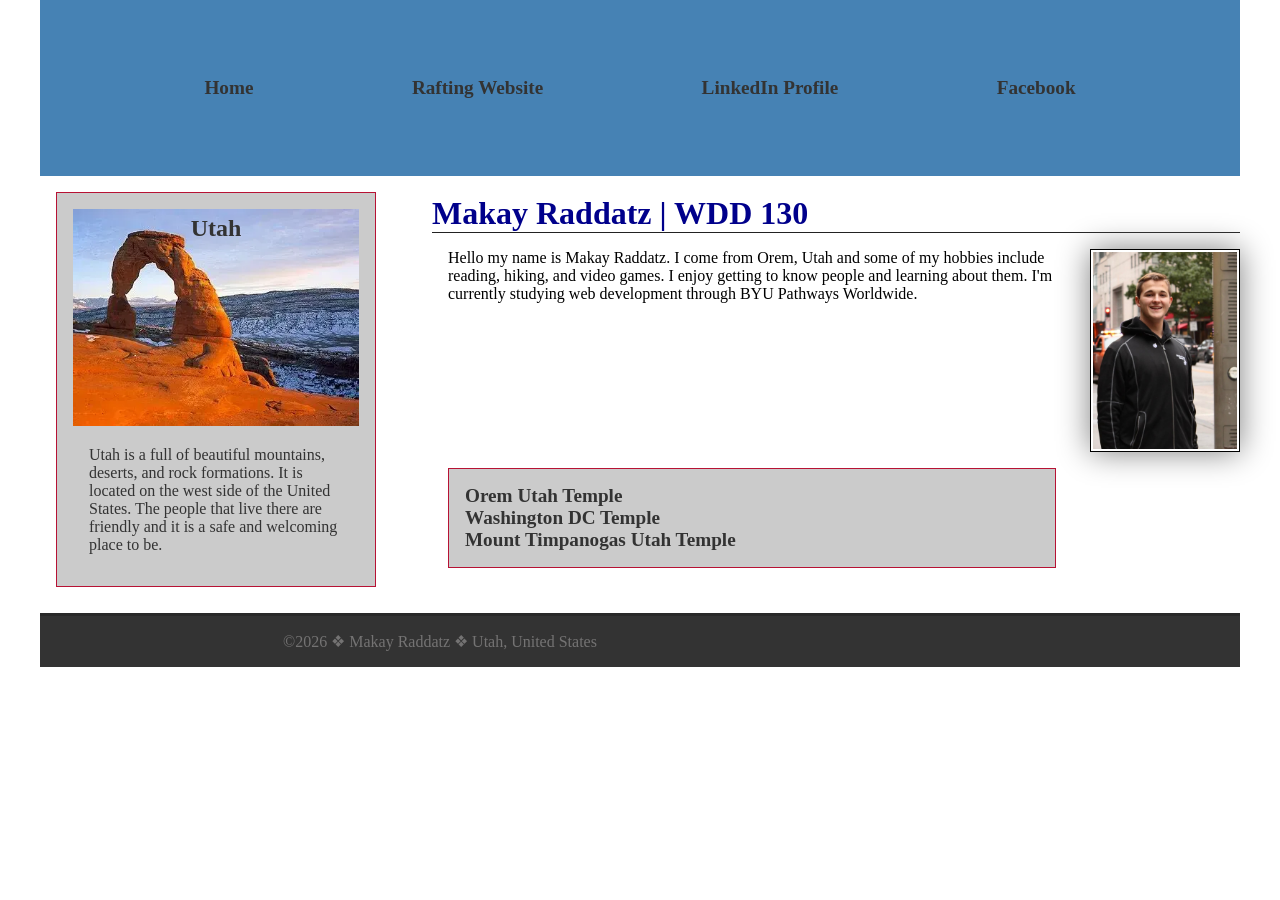
<file: index.html>
<!DOCTYPE html>
<html lang="en">

<head>
    <meta charset="UTF-8">
    <meta name="viewport" content="width=device-width, initial-scale=1.0">
    <title>Makay Raddatz WDD 130 | Personal Homepage</title>
    <meta name="description"
      content="This is Makay Raddatz's home page for the WDD 130 course. It's helping me to learn how to design web pages and further develop my programming skills.">
    <meta name="author" content="Makay Raddatz">
    <link rel="stylesheet" href="styles/styles.css">
</head>

<body>
    <header>
        <nav>
            <a href="#">Home</a>
            <a href="wwr/">Rafting Website</a>
            <a href="https://www.linkedin.com/in/john-raddatz/" target="_blank"> LinkedIn
                Profile</a>
            <a href="https://www.facebook.com/makay.raddatz.3/" target="_blank"> Facebook</a>
        </nav>
    </header>

    <div class="grid">
        <main>
            <h1>Makay Raddatz | WDD 130</h1>
            <img src="images/profile.jpg" alt="Makay Raddatz" width="200">
            <p>Hello my name is Makay Raddatz. I come from Orem, Utah and some of my hobbies include
                reading,
                hiking, and video games. I enjoy getting to know people and learning about them. I'm
                currently
                studying web development through BYU Pathways Worldwide. </p>
            <ul class="box">
                <li><a
                      href="https://www.churchofjesuschrist.org/temples/details/orem-utah-temple?lang=eng">Orem
                        Utah Temple</a>
                </li>
                <li><a
                      href="https://www.churchofjesuschrist.org/temples/details/washington-d.c.-temple?lang=eng">Washington
                        DC Temple</a>
                </li>
                <li>
                    <a
                      href="https://www.churchofjesuschrist.org/temples/details/mount-timpanogos-utah-temple?lang=eng">Mount
                        Timpanogas Utah Temple</a>
                </li>
            </ul>
        </main>
        <aside class="box">
            <h2>Utah</h2>
            <img src=" week02/images/delicate-arch.webp" alt="Delicate Arch">
            <p>Utah is a full of beautiful mountains, deserts, and rock formations. It is
                located on
                the west side of the United States. The people that live there are friendly
                and it is a
                safe and welcoming place to be.</p>
        </aside>
    </div>

    <footer>
        <p>©2026 &#10070; Makay Raddatz &#10070; Utah, United States</p>
    </footer>
</body>

</html>

<!--  after week02 project is graded
 -->
</file>
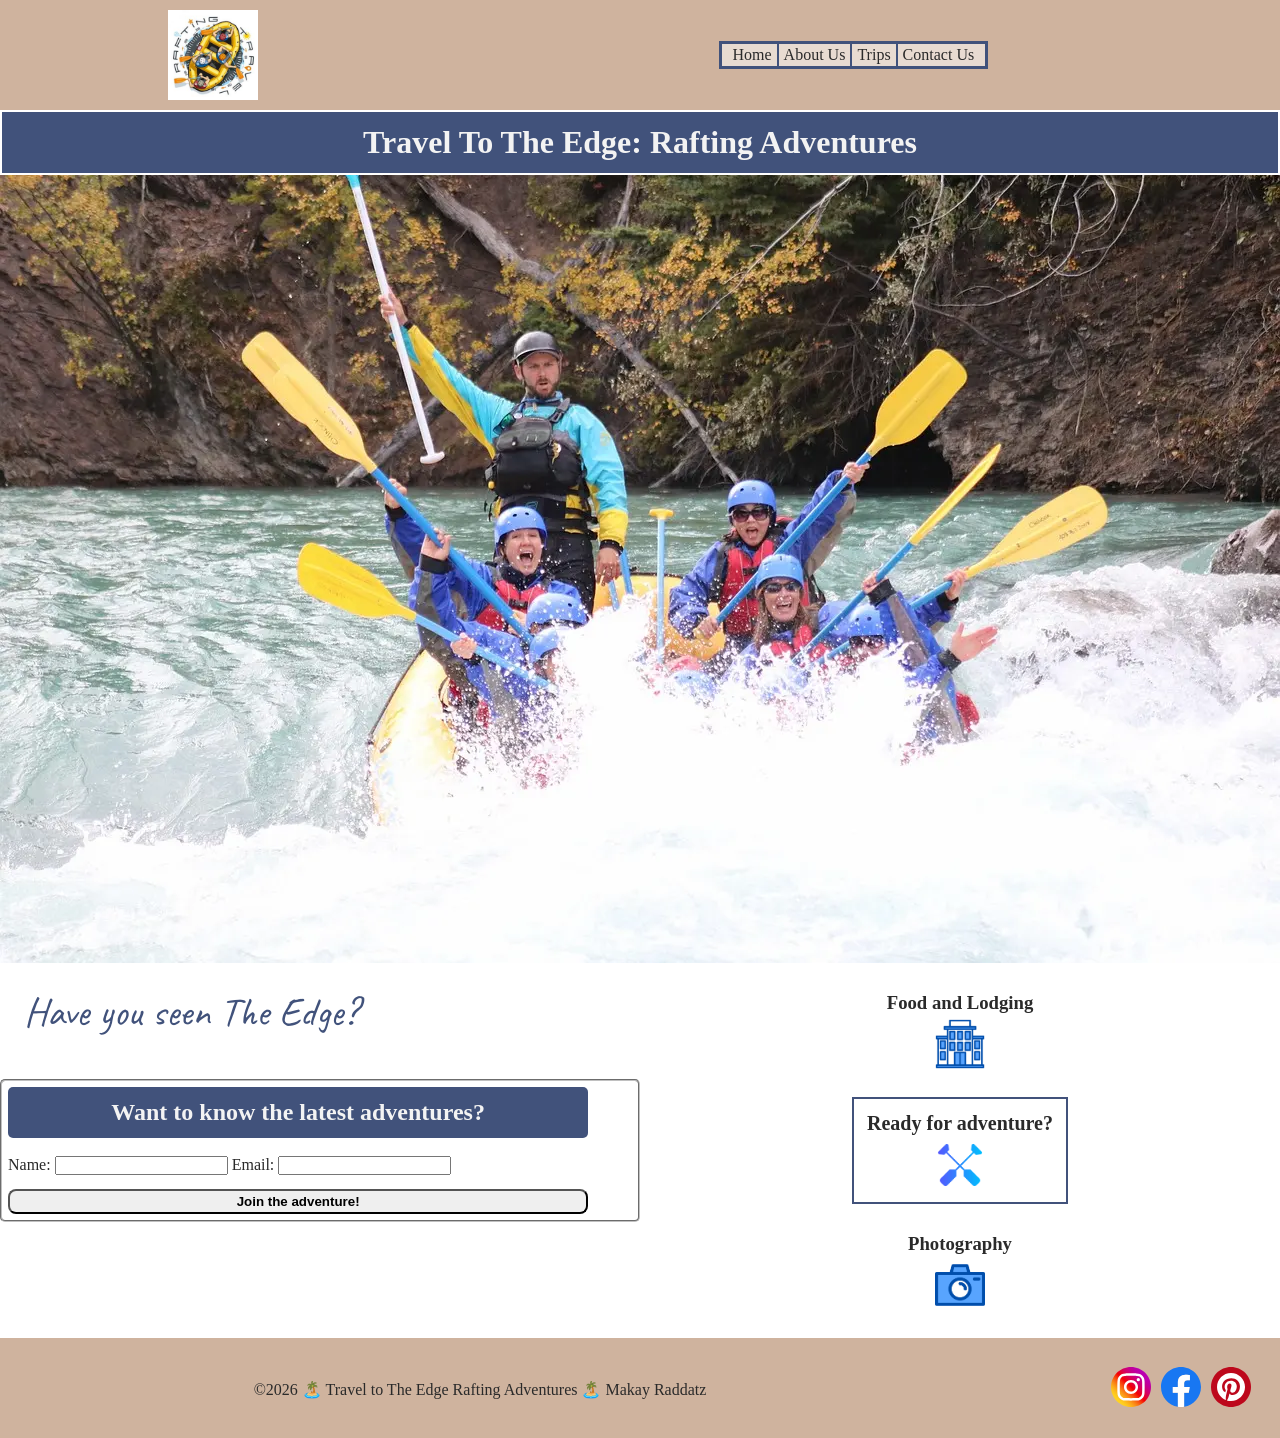
<file: wwr/index.html>
<!DOCTYPE html>
<html lang="en">

<head>
    <meta charset="UTF-8">
    <meta name="viewport" content="width=device-width, initial-scale=1.0">
    <meta name="description"
      content="This page acts as the landing point for users and is the first thing they will see.">
    <meta name="author" content="Makay Raddatz">
    <title>Home | Whitewater Rafting</title>
    <link rel="stylesheet" href="styles/rafting.css">
    <link rel="preconnect" href="https://fonts.googleapis.com">
    <link rel="preconnect" href="https://fonts.gstatic.com" crossorigin>
    <link href="https://fonts.googleapis.com/css2?family=Caveat:wght@400..700&display=swap"
      rel="stylesheet">
</head>

<body>
    <header>
        <img src="images/rafting-logo.jpg" alt="Rafting Logo">
        <nav class="button_bar">
            <ul>
                <li><a href="index.html">Home</a></li>
                <li><a href="about.html">About Us</a></li>
                <li><a href="trips.html">Trips</a></li>
                <li><a href="contact.html">Contact Us</a></li>
            </ul>
        </nav>
    </header>

    <main>
        <div class="hero">
            <h1>Travel To The Edge: Rafting Adventures</h1>
            <img src="images/epic-rafting.webp" alt="Epic Rapid">
        </div>
        <div class="home_message">
            <p>Have you seen The Edge?</p>
        </div>
        <div class="center">
            <fieldset class="newsletter">
                <form>
                    <h2>Want to know the latest adventures?</h2>
                    <label for="username">Name:</label>
                    <input type="text" id="username" name="username">
                    <label for="useremail">Email:</label>
                    <input type="text" id="useremail" name="useremail">
                    <button type="submit">Join the adventure!</button>
                </form>
            </fieldset>
            <div class="midbar">
                <section class="services food">
                    <h3>Food and Lodging</h3>
                    <figure>
                        <img src="images/hotel.webp" alt="Hotel Icon" width="50">
                    </figure>
                </section>
                <a href="trips.html">
                    <section class="alt_trips">
                        <h3>Ready for adventure?</h3>
                        <img src="images/paddle-icon.webp" alt="Paddle Icon" width="50">
                    </section>
                </a>
                <section class="services">
                    <h3>Photography</h3>
                    <figure>
                        <img src="images/camera.webp" alt="Camera Icon" width="50">
                    </figure>
                </section>
            </div>
        </div>

    </main>

    <footer>
        <p> ©2026 🏝️ Travel to The Edge Rafting Adventures 🏝️ Makay Raddatz</p>
        <nav class="socialmedia">
            <a href="https://www.instagram.com/">
                <img src="images/rafting-insta.svg" alt="Instagram Logo" width=40>
            </a>
            <a href="https://www.facebook.com/">
                <img src="images/rafting-fb.svg" alt="Facebook Logo" width=40>
            </a>
            <a href="https://www.pinterest.com/">
                <img src="images/rafting-pintrest.svg" alt="Pinterest Logo" width=40>
            </a>
        </nav>
    </footer>
</body>

</html>
</file>
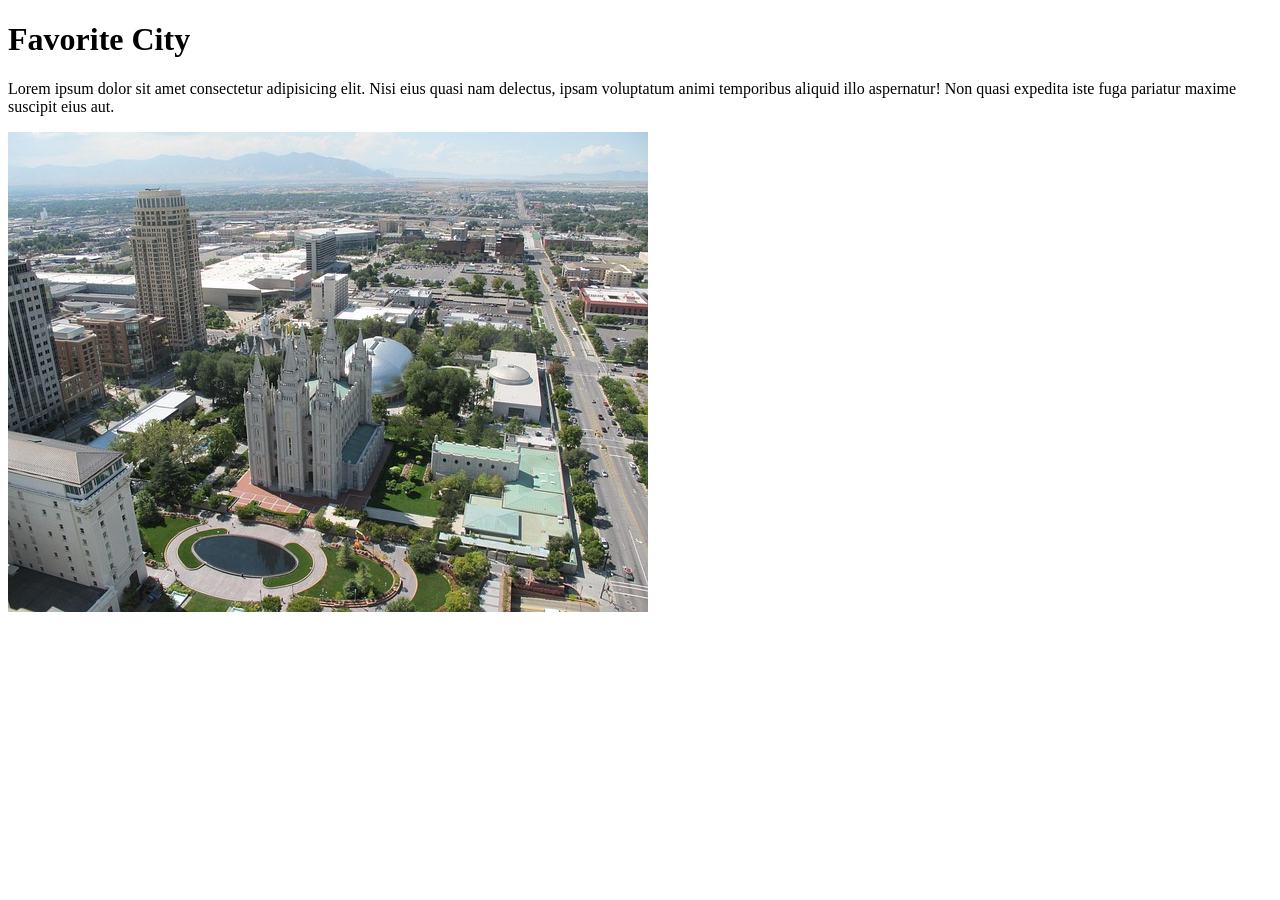
<file: week01/favorite-city.html>
<!DOCTYPE html>
<html lang="en">

<head>
    <meta charset="UTF-8">
    <meta name="viewport" content="width=device-width, initial-scale=1.0">
    <title>Document</title>
</head>

<body>
    <h1>Favorite City</h1>
    <p>Lorem ipsum dolor sit amet consectetur adipisicing elit. Nisi eius quasi nam delectus, ipsam
        voluptatum animi temporibus aliquid illo aspernatur! Non quasi expedita iste fuga pariatur
        maxime suscipit eius aut.</p>
    <img src="images/lassensurf-salt-lake-city-485937_640.jpg" alt="Salt Lake City">

</body>

</html>
</file>
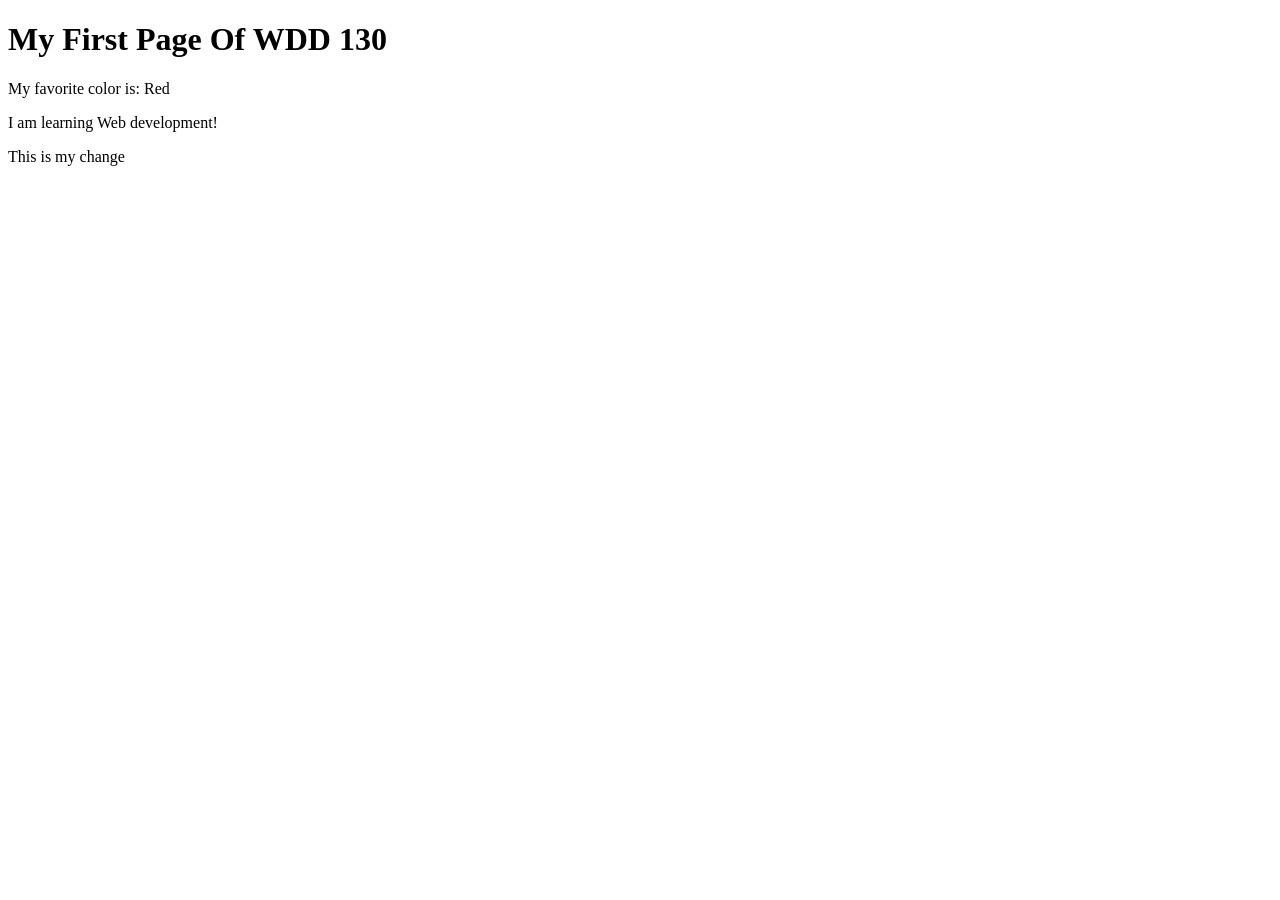
<file: week01/first-page.html>
<!DOCTYPE html>
<html lang="en">

<head>


    <meta charset="UTF-8">
    <meta name="viewport" content="width=device-width, initial-scale=1.0">
    <title>Makay's First Page</title>
</head>


<body>
    <h1>My First Page Of WDD 130</h1>
    <p>My favorite color is: Red </p>
    <p>I am learning Web development!</p>
    <p>This is my change</p>


</body>


</html>
</file>
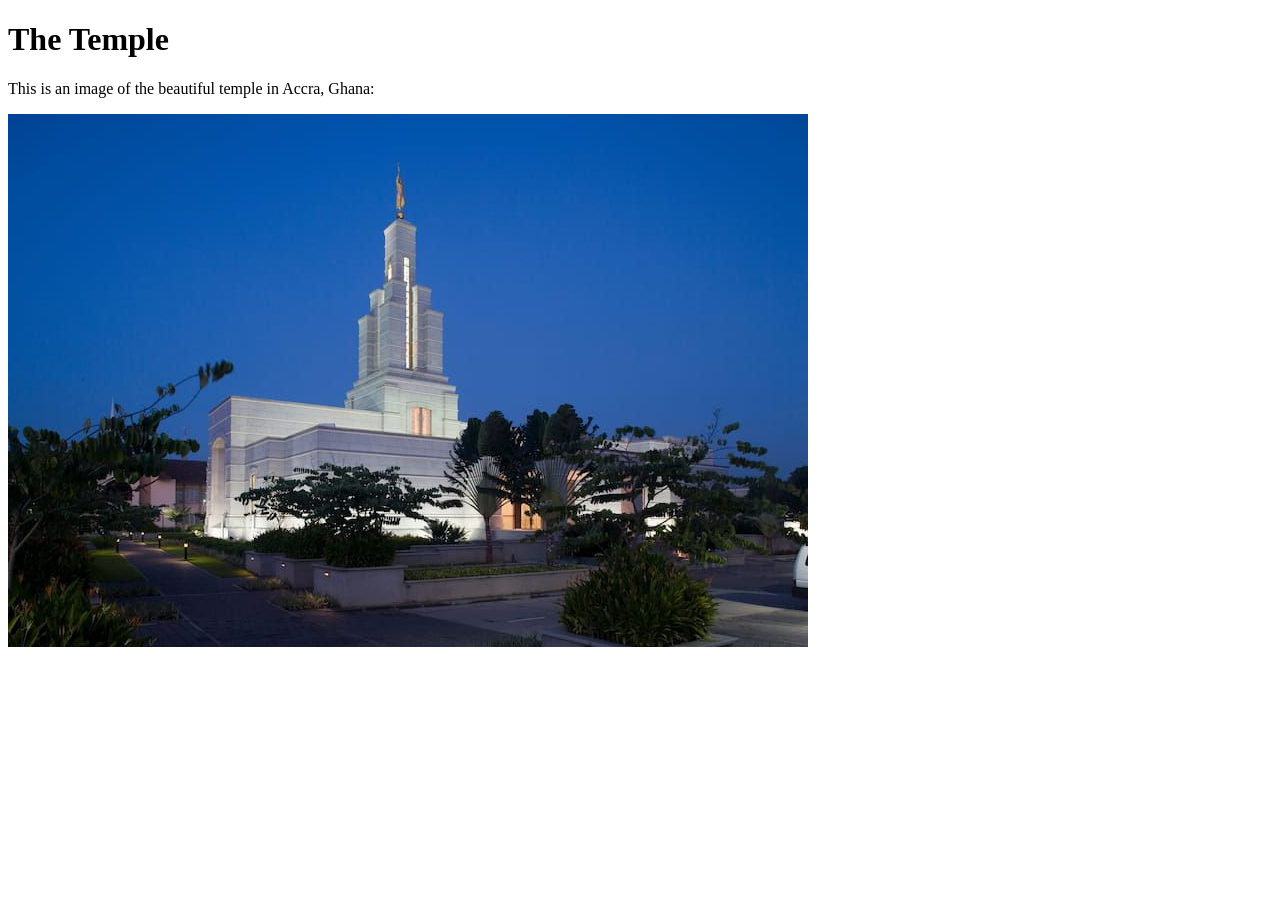
<file: week01/images-solution.html>
<!DOCTYPE html>
<html lang="en">
<head>
    <meta charset="UTF-8">
    <meta name="viewport" content="width=device-width, initial-scale=1.0">
    <title>Temple Image</title>
</head>
<body>
    <h1>The Temple</h1>
    <p>This is an image of the beautiful temple in Accra, Ghana:</p>
    <img src="images/temple-small.jpg" alt="The Accra Ghana Temple">
    
</body>
</html>
</file>
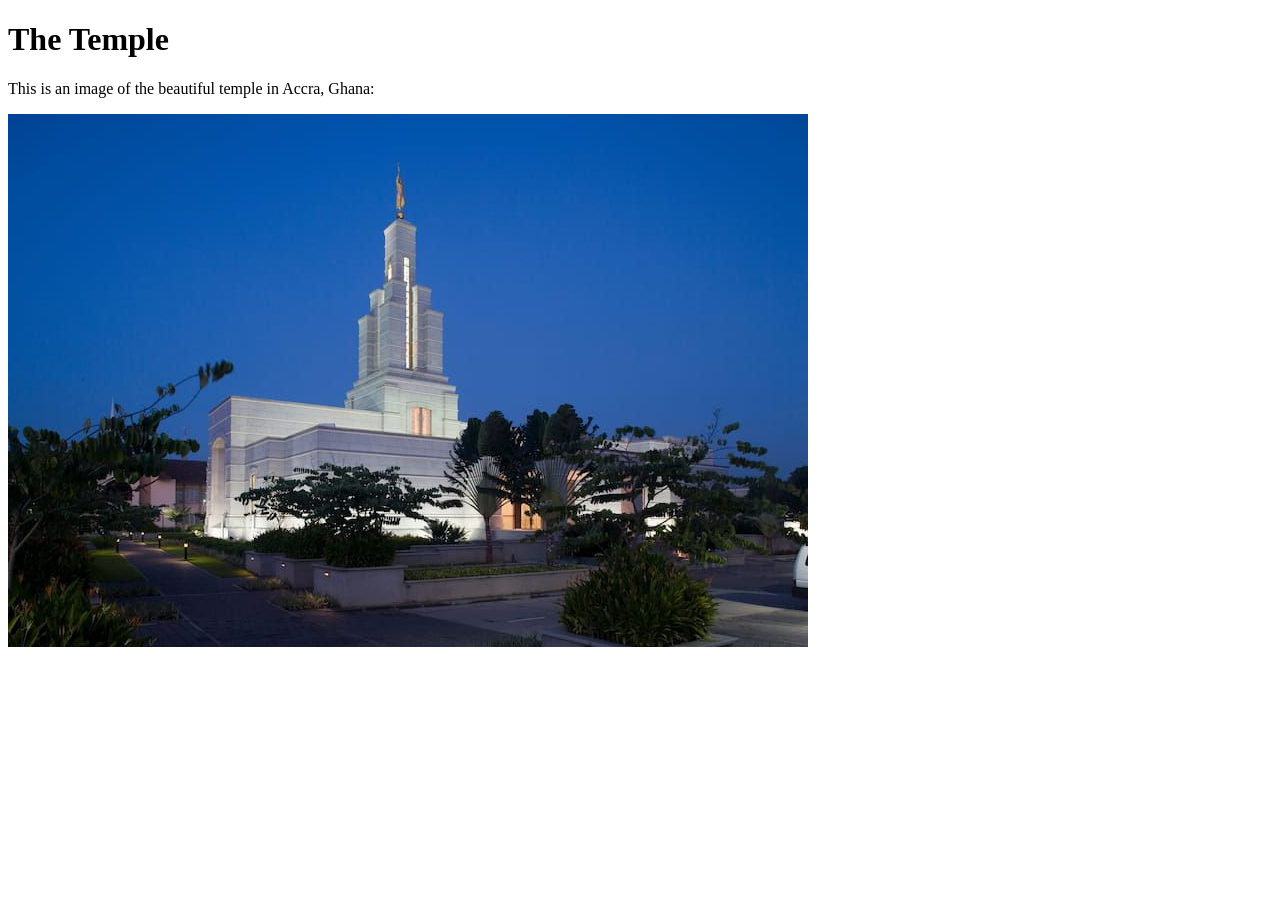
<file: week01/images.html>
<!DOCTYPE html>
<html lang="en">

<head>
    <meta charset="UTF-8">
    <meta name="viewport" content="width=device-width, initial-scale=1.0">
    <title>Temple Image</title>
</head>

<body>
    <h1>The Temple</h1>
    <p>This is an image of the beautiful temple in Accra, Ghana:</p>
    <img src="images/temple-small.jpg" alt="The Accra Ghana Temple">

</body>

</html>
</file>
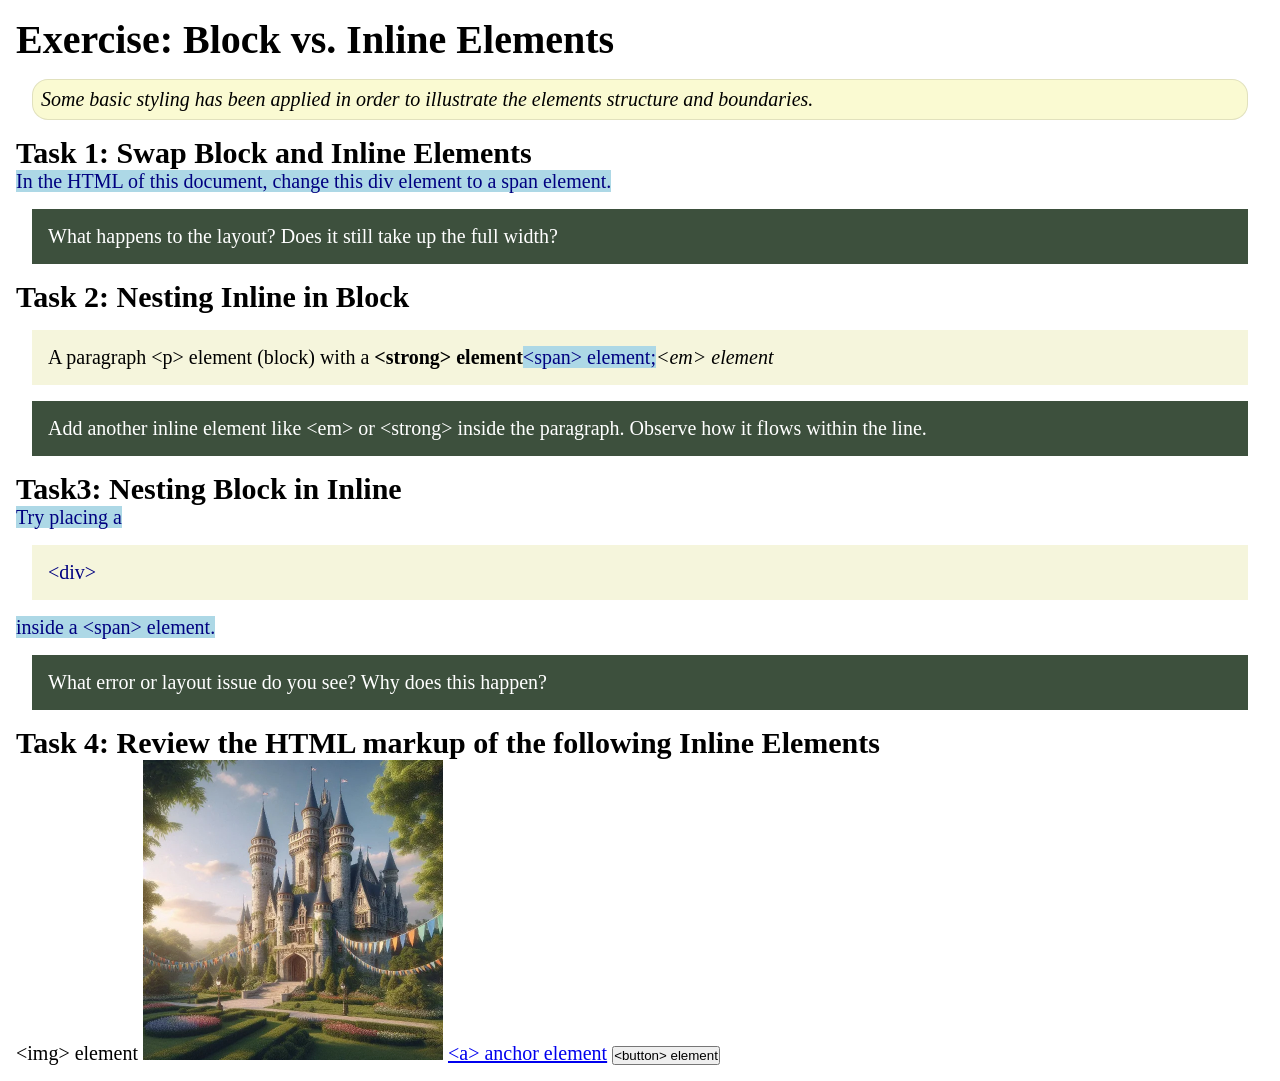
<file: week02/block-vs-inline.html>
<!DOCTYPE html>
<html lang="en">

<head>
    <meta charset="UTF-8">
    <meta name="viewport" content="width=device-width, initial-scale=1.0">
    <title>Exercise: Block vs. Inline Elements</title>
    <link rel="stylesheet" href="styles/block-vs-inline.css">
</head>

<body>
    <main>
        <h1>Exercise: Block vs. Inline Elements</h1>
        <p class="note">Some basic styling has been applied in order to illustrate the elements
            structure and
            boundaries.</p>

        <h2>Task 1: Swap Block and Inline Elements</h2>
        <span>In the HTML of this document, change this div element to a span element.</span>

        <p class="question">What happens to the layout? Does it still take up the full width?</p>

        <h2>Task 2: Nesting Inline in Block</h2>
        <p>A paragraph &lt;p&gt; element (block) with a <strong>&lt;strong&gt;
                element</strong><span>&lt;span&gt;
                element;</span><em>&lt;em&gt; element</em></p>
        <p class="question">Add another inline element like &lt;em&gt; or &lt;strong&gt; inside the
            paragraph. Observe
            how it flows within the line.</p>

        <h2>Task3: Nesting Block in Inline</h2>
        <span>Try placing a <div>&lt;div&gt;</div> inside a &lt;span&gt; element.</span>
        <p class="question">What error or layout issue do you see? Why does this happen?</p>


        <h2>Task 4: Review the HTML markup of the following Inline Elements</h2>
        &lt;img&gt; element
        <img src="images/castle.webp" alt="placeholder image (images are inline)" width="300"
          height="300">
        <a href="https://churchofjesuschrist.org">&lt;a&gt; anchor element</a>
        <button type="button">&lt;button&gt; element</button>
    </main>
</body>

</html>
</file>
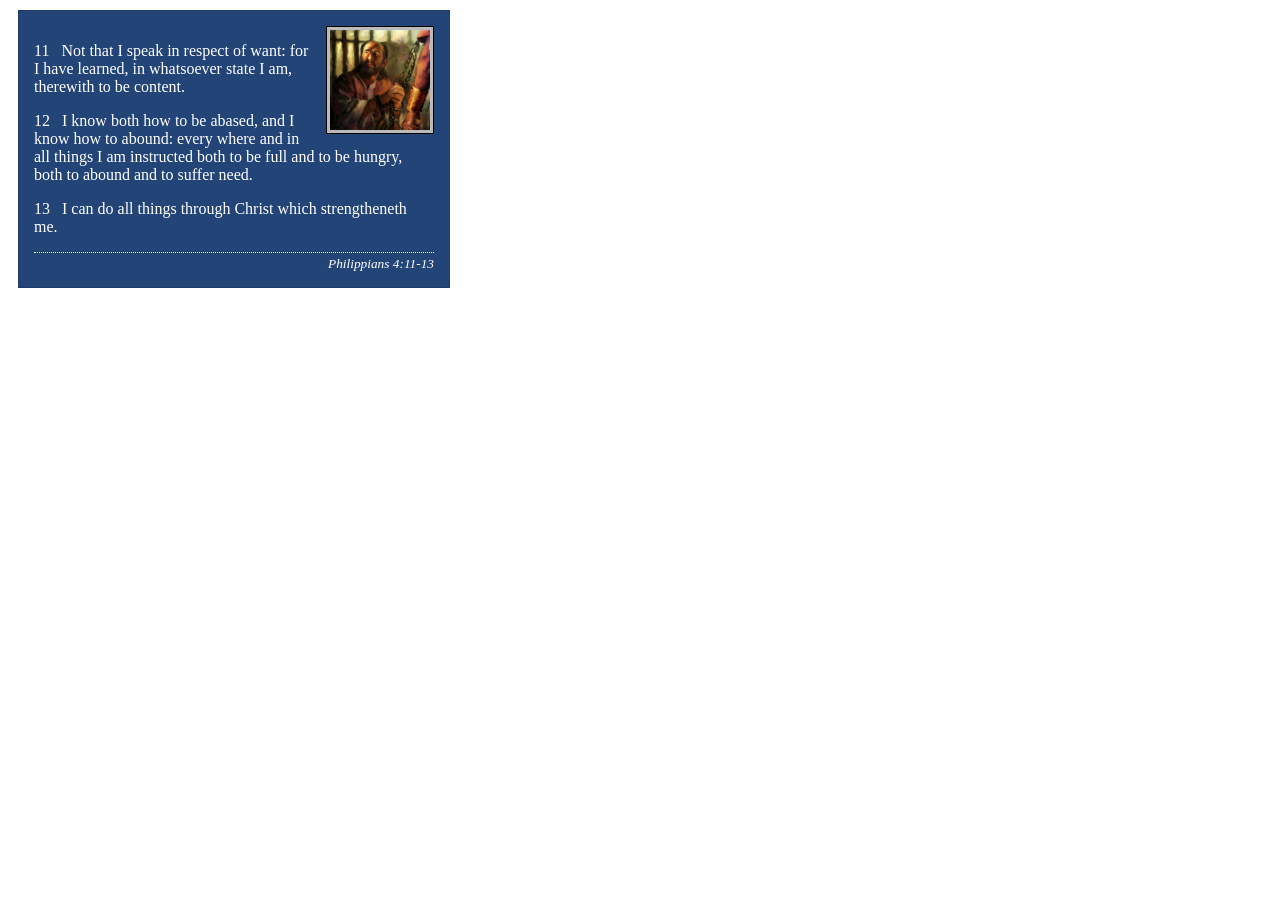
<file: week02/box-model-solution.html>
<!DOCTYPE html>
<html lang="en">
<head>
    <meta charset="UTF-8">
    <meta name="viewport" content="width=device-width, initial-scale=1.0">
    <title>Box Model Activity</title>
    <link rel="stylesheet" href="styles/box-model-solution.css">
</head>
<body>
    <main>
        <div class="callout">
            <img src="images/apostle-paul-imprisoned.webp" alt="Paul the Apostle - Imprisoned in Rome" width="200" height="200">
            <blockquote>
                <p>11 &nbsp; Not that I speak in respect of want: for I have learned, in whatsoever state I am, therewith to be content.</p>
                <p>12 &nbsp; I know both how to be abased, and I know how to abound: every where and in all things I am instructed both to be full and to be hungry, both to abound and to suffer need.</p>
                <p>13 &nbsp; I can do all things through Christ which strengtheneth me.</p>
            </blockquote>
            <cite>Philippians 4:11-13</cite>
        </div>
    </main>
</body>
</html>
</file>
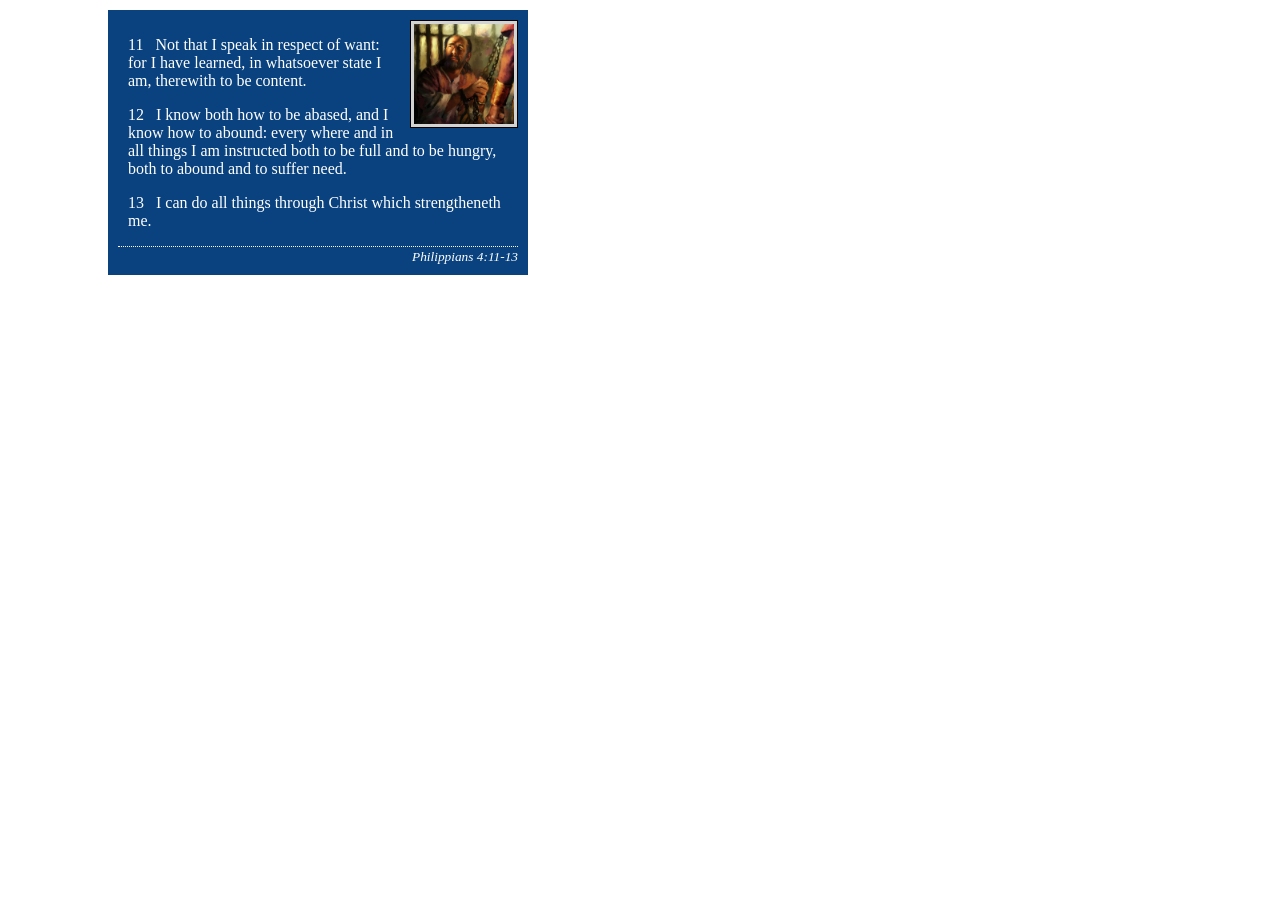
<file: week02/box-model.html>
<!DOCTYPE html>
<html lang="en">

<head>
    <meta charset="UTF-8">
    <meta name="viewport" content="width=device-width, initial-scale=1.0">
    <title>Box Model Activity</title>
    <link rel="stylesheet" href="styles/box-model.css">
</head>

<body>
    <main>
        <div class="callout">
            <img src="images/apostle-paul-imprisoned.webp"
              alt="Paul the Apostle - Imprisoned in Rome" width="200" height="200">
            <blockquote>
                <p>11 &nbsp; Not that I speak in respect of want: for I have learned, in whatsoever
                    state I am, therewith to be content.</p>
                <p>12 &nbsp; I know both how to be abased, and I know how to abound: every where and
                    in all things I am instructed both to be full and to be hungry, both to abound
                    and to suffer need.</p>
                <p>13 &nbsp; I can do all things through Christ which strengtheneth me.</p>
            </blockquote>
            <cite>Philippians 4:11-13</cite>
        </div>
    </main>
</body>

</html>
</file>
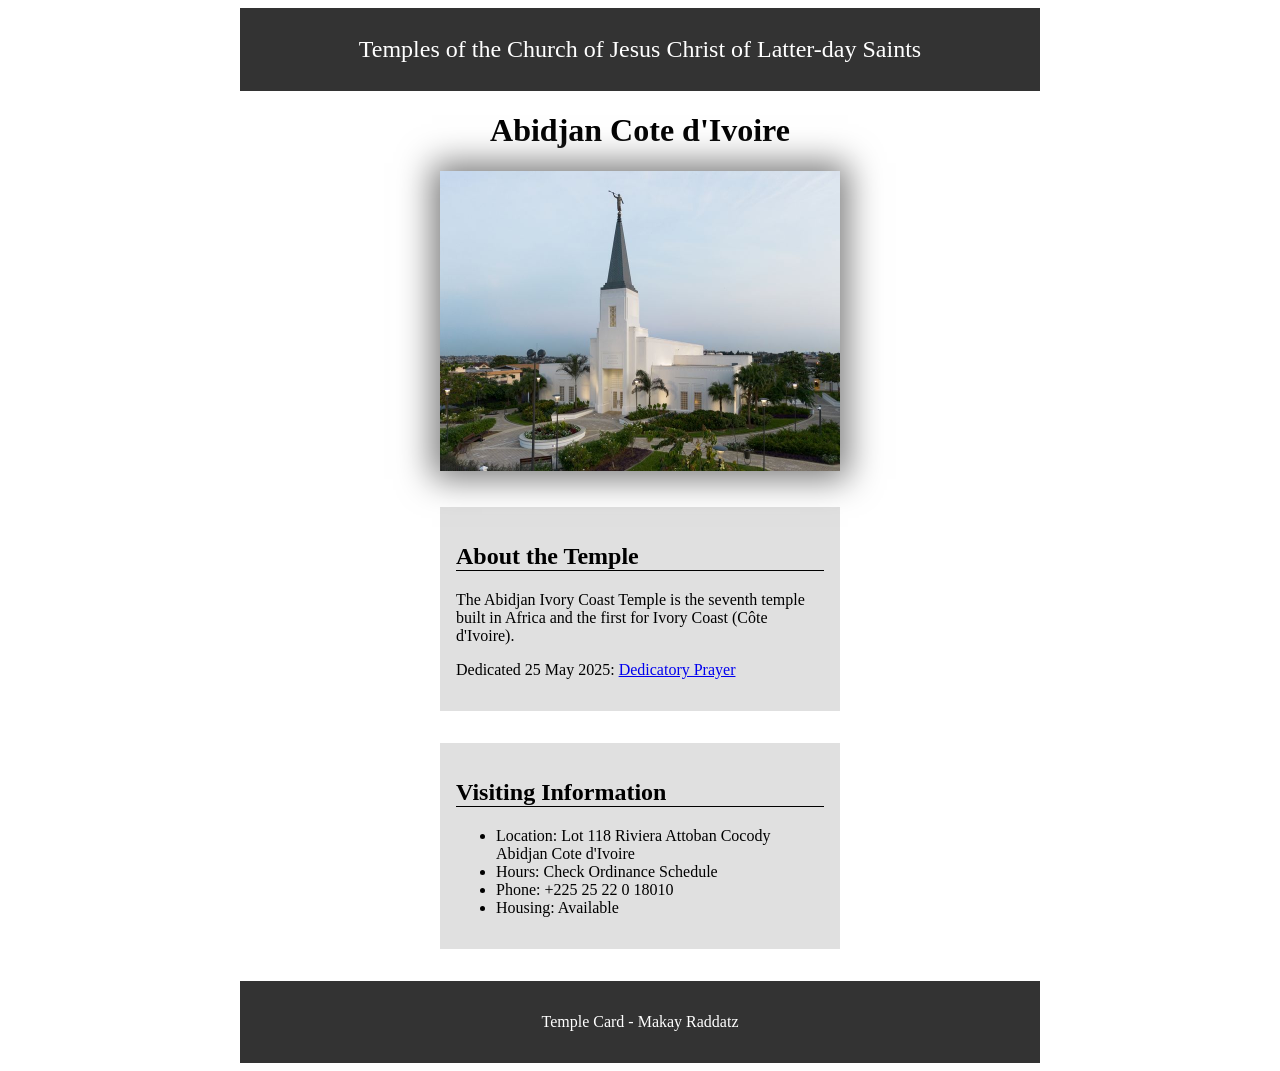
<file: week02/temple.html>
<!DOCTYPE html>
<html lang="en">

<head>
    <meta charset="UTF-8">
    <meta name="viewport" content="width=device-width, initial-scale=1.0">
    <title>Temple Card - Abidjan Cote d'Ivoire</title>
    <link rel="stylesheet" href="styles/temple.css">
</head>

<body>
    <header>
        <p>Temples of the Church of Jesus Christ of Latter-day Saints</p>
    </header>
    <main>
        <h1>Abidjan Cote d'Ivoire</h1>
        <picture>
            <img src="images/abidjan-ivory-coast.jpeg" alt="Abidjan Cote d'Ivoire Temple">
        </picture>
        <section>
            <h2>About the Temple</h2>
            <p>The Abidjan Ivory Coast Temple is the seventh temple built in Africa and the first
                for Ivory Coast (Côte
                d'Ivoire).</p>
            <p>Dedicated 25 May 2025: <a
                  href="https://www.churchofjesuschrist.org/temples/dedicatory-prayer/abidjan-ivory-coast-temple/2025-05-25?lang=eng"
                  target="_blank" rel="noopener noreferrer">Dedicatory Prayer</a></p>
        </section>
        <section>
            <h2>Visiting Information</h2>
            <ul>
                <li>Location: Lot 118 Riviera Attoban Cocody Abidjan Cote d'Ivoire</li>
                <li>Hours: Check Ordinance Schedule</li>
                <li>Phone: +225 25 22 0 18010</li>
                <li>Housing: Available</li>
            </ul>
        </section>
    </main>
    <footer>
        <p>Temple Card - Makay Raddatz</p>
    </footer>
</body>

</html>
</file>
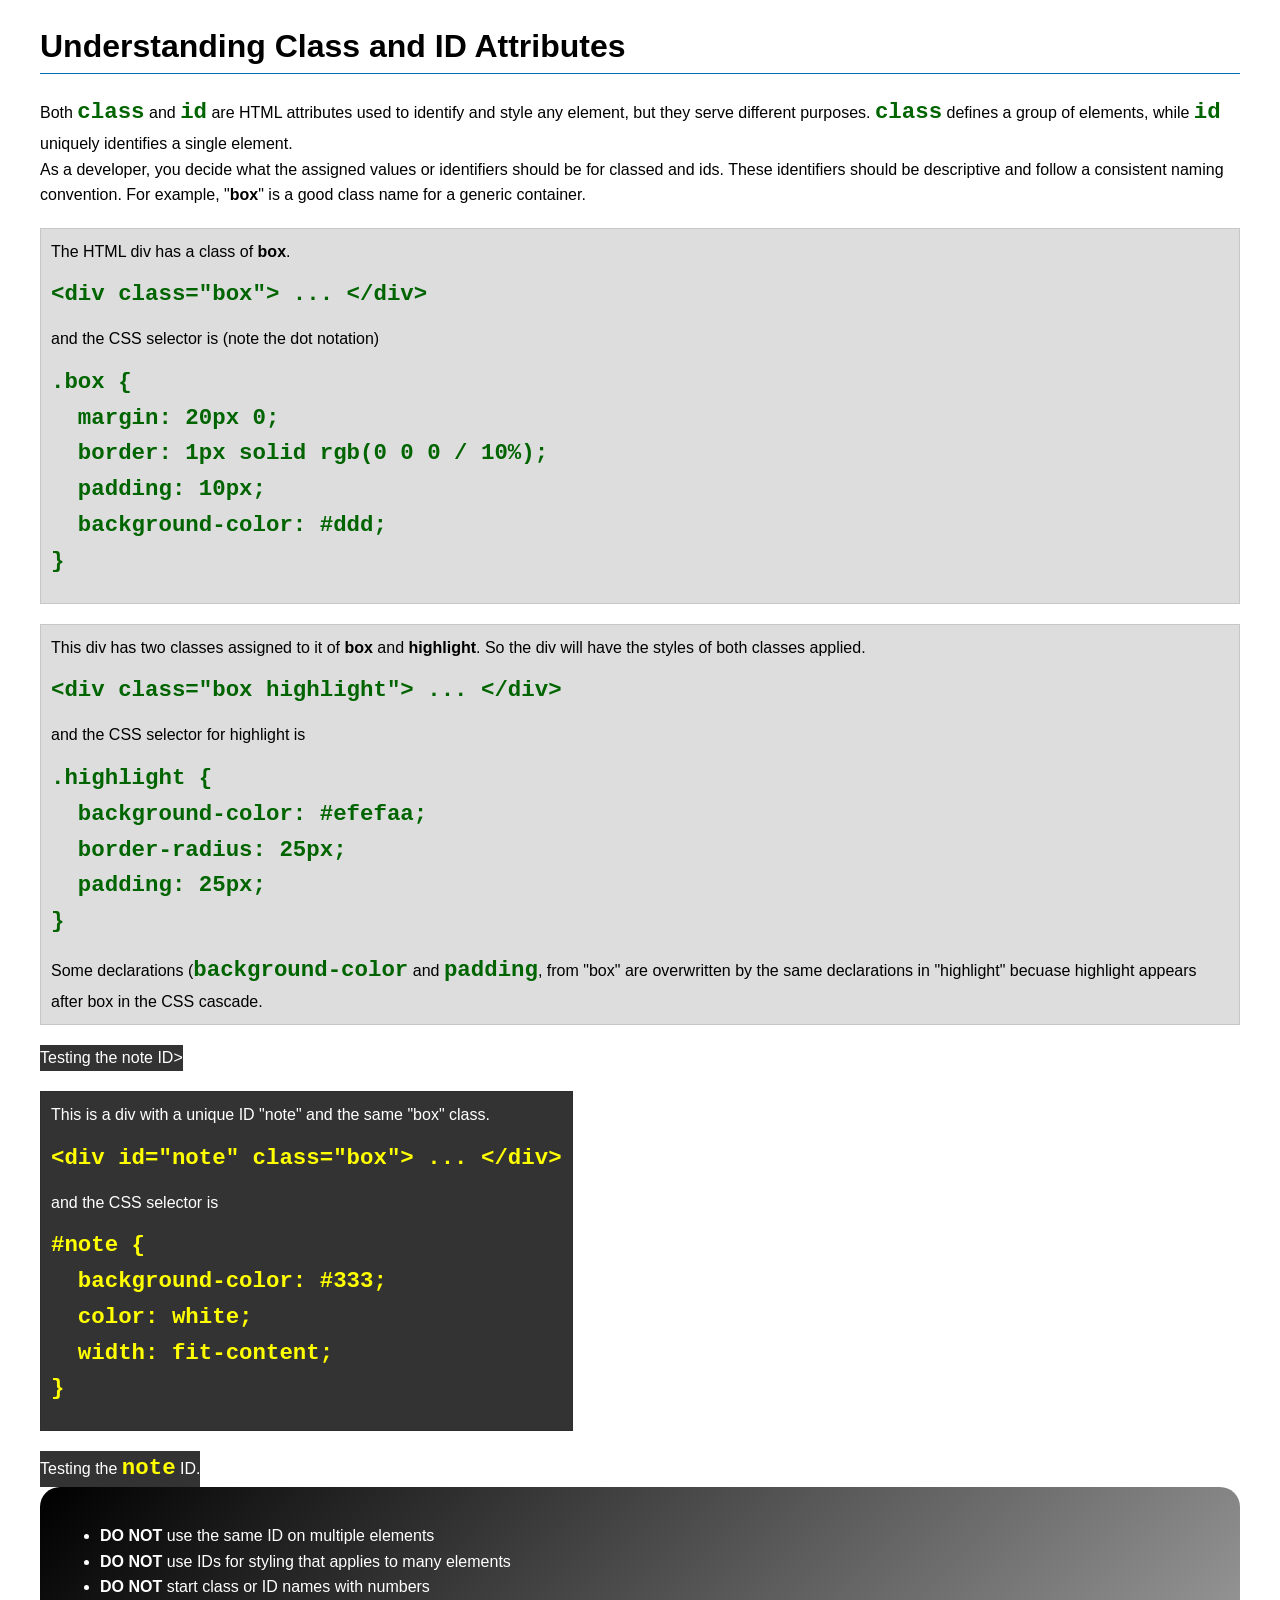
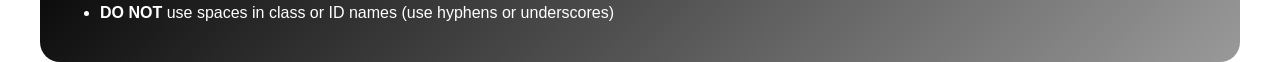
<file: week03/class-and-id.html>
<!DOCTYPE html>
<html lang="en">

<head>
    <meta charset="UTF-8">
    <meta name="viewport" content="width=device-width, initial-scale=1.0">
    <title>Class vs ID Attributes</title>
    <link rel="stylesheet" href="styles/class-and-id.css">
</head>

<body>
    <h1>Understanding Class and ID Attributes</h1>
    <p>Both <code>class</code> and <code>id</code> are HTML attributes used to identify and style
        any element, but they
        serve different purposes. <code>class</code> defines a group of elements, while
        <code>id</code> uniquely
        identifies a single element.
    </p>
    <p>As a developer, you decide what the assigned values or identifiers should be for classed and
        ids. These
        identifiers should be
        descriptive and follow a consistent naming convention. For example, "<strong>box</strong>"
        is a good class name
        for a generic container.</p>
    <div class="box">
        <p>The HTML div has a class of <strong>box</strong>.</p>
        <pre><code class="html">&lt;div class="box"&gt; ... &lt;/div&gt;</code></pre>
        and the CSS selector is (note the dot notation)
        <pre><code class="css">.box {
  margin: 20px 0;
  border: 1px solid rgb(0 0 0 / 10%);
  padding: 10px;
  background-color: #ddd; 
}</code></pre>
    </div>

    <div class="box">
        <p>This div has two classes assigned to it of <strong>box</strong> and
            <strong>highlight</strong>. So the div
            will have the styles of both classes applied.
        </p>
        <pre><code class="html">&lt;div class="box highlight"&gt; ... &lt;/div&gt;</code></pre>
        and the CSS selector for highlight is
        <pre><code class="css">.highlight {
  background-color: #efefaa;
  border-radius: 25px;
  padding: 25px;
}</code></pre>
        <p>Some declarations (<code>background-color</code> and <code>padding</code>, from "box" are
            overwritten by the same declarations in "highlight" becuase highlight appears after box
            in the CSS cascade.</p>
    </div>

    <div id="note">
        <p>Testing the note ID></p>
    </div>

    <div id="note" class="box">
        <p>This is a div with a unique ID "note" and the same "box" class.</p>
        <pre><code class="html">&lt;div id="note" class="box"&gt; ... &lt;/div&gt;</code></pre>
        and the CSS selector is
        <pre><code class="css">#note {
  background-color: #333;
  color: white;
  width: fit-content;
}</code></pre>
    </div>

    <div id="note">
        <p>Testing the <code>note</code> ID.</p>
    </div>

    <section id="best-practice">
        <ul>
            <li><strong>DO NOT</strong> use the same ID on multiple elements</li>
            <li><strong>DO NOT</strong> use IDs for styling that applies to many elements</li>
            <li><strong>DO NOT</strong> start class or ID names with numbers</li>
            <li><strong>DO NOT</strong> use spaces in class or ID names (use hyphens or underscores)
            </li>
        </ul>
    </section>


</body>

</html>
</file>
<file: styles/styles.css>
:root {
    --common-border: 1px solid black;
    --small-value: 1rem;
}

nav {
    background-color: rgb(8, 8, 116);
    padding: 10px;
    height: 11rem;
}

nav a {
    color: #333;
    display: block;
    padding: 10px;
}

* {
    box-sizing: border-box;
    margin: 0;
    padding: 0;
}

a {
    color: #00f;
}

header,
.grid,
footer {
    max-width: 1200px;
    margin: 0 auto;
}

nav {
    background-color: steelblue;
    padding: 1rem;
    display: flex;
    justify-content: space-evenly;
    align-items: center
}

a {
    display: block;
    padding: 0rem;
    text-decoration: none;
    font-size: 1.2rem;
    font-weight: 700;
    color: #333;
}

main {
    max-width: 53rem;
    grid-column: 2/3;
    margin: 1rem 0;
}

main img {
    width: 150px;
    height: auto;
    border: var(--common-border);
    padding: 2px;
    margin: 1rem 0;
    box-shadow: 0 0 30px gray;
    float: right;
}

h1 {
    color: darkblue;
    border-bottom: 1px solid #222;
}

p {
    padding: 1rem;
    width: 50rem;
}

ul {
    width: 38rem;
    list-style: none;
    padding: 1rem;
    clear: right;
}

aside {
    max-width: 20rem;
    margin: 10px 0;
    position: relative;
    grid-column: 1/2;
    grid-row: 1/2;
}

aside img {
    width: 100%;
    height: auto;
}

aside h2 {
    position: absolute;
    left: 50%;
    transform: translateX(-50%);
    top: 1.4rem;
}

aside p {
    width: auto;
}

footer {
    margin-top: 10px;
    border-top: 3px solid rgb(0 0 0 / 0.2);
    text-align: center;
    background-color: #333;
    color: #747373;
}

/* Class Selectors */
.box {
    border: 1px solid #b71234;
    padding: 1rem;
    background-color: #cbcbcb;
    color: #333;
    margin: 1rem;
}

.grid {
    display: grid;
    align-items: center;
    gap: 2rem;
}
</file>
<file: wwr/styles/rafting.css>
:root {
    --primary-color: rgb(65, 82, 123);
    /* navy blue */
    --secondary-color: rgb(207, 179, 158);
    /* Sand */
    --text-color1: #f3f3f3;
    --text-color2: rgb(42, 42, 42);
    --heading-font: "Roboto";
    --body-font: "Open Sans";
}

* {
    margin: 0;
    padding: 0;
    box-sizing: border-box;
}

body {
    font-family: var(--body-font);
    color: var(--text-color2);
}

header,
main,
footer {
    width: 100%;
    margin: 0 auto;
}

header,
footer {
    background-color: var(--secondary-color);
}

header img {
    height: auto;
    width: 110px;
    padding: 10px;
}

header {
    display: grid;
    grid-template-columns: 1fr 2fr;
    justify-items: center;
    align-items: center;
}

nav ul {
    display: flex;
    list-style: none;
    border: 3px solid var(--primary-color);
    padding: 2px 6px;
    background-color: rgba(255, 255, 255, 0.532);
    height: auto;

}

.button_bar a {
    padding: 5px;
    border-left: 2px solid var(--primary-color);
}

nav li:first-child a {
    border-left: none;
}

li a {
    text-decoration: none;
    color: var(--text-color2);

}

h1,
h2 {
    font-family: var(--heading-font);
    color: var(--text-color1);
}

nav,
p,
section,
article {
    margin: 16px;
    padding: 8px;
}

.hero,
.info {
    position: relative;
}

.hero img {
    display: block;
    width: 100%;
    height: auto;
}

h1 {
    position: absolute;
    top: 0px;
    width: 100%;
    padding: 12px;
    text-align: center;
    background-color: var(--primary-color);
    color: var(--text-color1);
    border: 2px solid #fff;
}

h2 {
    width: 100%;
    padding: 12px;
    text-align: center;
    background-color: var(--primary-color);
    color: var(--text-color1);
}

.adventures figcaption,
.featured figcaption {
    font-family: "Caveat", cursive;
}

.hero article {
    position: relative;
    display: grid;
    grid-template-columns: 1fr 3fr;
    width: 96%;
    height: auto;
    padding: 2px;
    background-color: var(--secondary-color);
    text-align: left;
}

.hero article img {
    align-self: center;
    width: 90%;
    height: auto;
    padding: 8px;
    filter: opacity(0.95);
}

.adventures {
    display: flex;
    flex-direction: row;
    justify-content: center;
    gap: 20px;
    font-size: 20px;
}

.adventures figure {
    margin: 0;
    text-align: center;
}

.adventures img {
    width: 100%;
    height: auto;
    padding: 5px;
}

footer {
    display: grid;
    grid-template-columns: 3fr 1fr;
    align-items: center;
    height: 100px;
}

footer p {
    text-align: center;
}

.socialmedia {
    display: flex;
    justify-content: flex-end;
}

.socialmedia a {
    text-decoration: none;
    padding: 5px;
}

/* Start Home page */
.home_message {
    position: absolute;
    display: flex;
    align-self: flex-end;
    justify-self: center;
    font-size: 250%;
    font-family: "Caveat", cursive;
    color: var(--primary-color)
}

.center {
    display: grid;
    grid-template-columns: 1fr 1fr;
}

.newsletter {
    display: grid;
    display: flex;
    grid-template-columns: 1fr 1fr;
    padding: 6px;
    margin: 1rem;
    top: 24.35rem;
    width: 100%;
    border-radius: 5px;
    justify-self: center;
    align-self: center;
}

.newsletter h2 {
    margin-bottom: 10px;
    border-radius: 5px;
}

.newsletter label {
    color: var(--text-color2)
}

.newsletter input {
    grid-column: 1;
}

.newsletter button {
    width: 100%;
    font-weight: 600;
}

.newsletter button:hover {
    background-color: var(--primary-color);
    color: var(--text-color1)
}

.midbar {
    text-align: center;
    text-decoration: none;
    justify-self: center;
}

.services h3 {
    font-family: var(--heading-font);
    color: var(--text-color2);
    margin: 5px;
}

.services,
.alt_trips {
    grid-column: 2;
}

.alt_trips {
    border: 2px solid var(--primary-color);
}

.midbar a {
    text-decoration: none;
    color: inherit;
}

.alt_trips:hover {
    background-color: var(--primary-color);
    color: #f3f3f3;
}

.alt_trips h3 {
    font-family: var(--heading-font);
    font-size: 20px;
    margin: 5px;
}

/* End Home page */

/* Start Trips page */
.contact_link {
    display: grid;
    justify-items: center;
    font-size: 22px;
    text-align: center;
    background-color: #f3f3f3;
    padding-bottom: 20px;
    margin-bottom: 10px;
}

.contact_link a {
    color: var(--primary-color)
}

.contact_link a:hover {
    color: rgb(81, 81, 220);
}

.featured {
    display: grid;
    grid-template-columns: 1fr 1fr 1fr;
}

.featured figure {
    display: flex;
    flex-direction: column;
    align-items: center;
}

.featured img {
    width: 100%;
    padding: 4px;
}

.featured figcaption {
    font-size: 20px;
    border-bottom: 2px solid var(--primary-color);
}

.featured p {
    border: 1.5px solid var(--primary-color);
}

.equipment {
    padding-bottom: 2rem;
}

.equipment p {
    font-size: 20px;
    font-weight: 600;
    color: var(--text-color2);
    text-align: center;
    padding: 3px;
}

.equipment a {
    color: var(--primary-color);
}

.equipment a:hover {
    color: rgb(81, 81, 220);
}

.trips {
    padding: 3px;
    margin: 5px 20px 10px 20px;
    border: 2px solid var(--text-color2);
}

.trips td {
    padding: 5px;
    border: 1px solid var(--text-color2);
    border-right: none;
}

.trips h2 {
    margin-bottom: 8px;
    border-bottom: 10px solid var(--secondary-color)
}

.trips td:first-child {
    border-left: 1px solid var(--text-color2);
    border-right: 1px solid var(--text-color2);
}

.trips td:last-child {
    border-right: 1px solid var(--text-color2);
    border-bottom: 1px solid var(--text-color2);
}

.trips td a {
    color: var(--primary-color);
}

.trips td a:hover {
    color: rgb(81, 81, 220);
}

/* End Trips page */

/* Start Contact Us page */

.banner {
    display: grid;
    grid-template-rows: 0.75fr 1fr;
}

.info {
    text-align: center;
    padding-bottom: 5px;
}

.info p {
    margin: 0;
    background-color: #f3f3f3;
}

.map {
    float: left;
    margin-top: 3px;
    padding-right: 10px;

}

.contact {
    display: grid;
    grid-template-columns: 1fr 1fr;
    align-items: center;
    padding: 0 10px;
    background-color: rgb(200, 216, 255);

}

form label,
form input {
    margin-top: 1rem;
}

form input,
form textarea,
form select {
    margin-top: .5rem;
    margin-bottom: 0.9rem;
}

form p {
    grid-row: span 1;
    margin: 0;
    padding: 0;
}

label[for="name"],
label[for="email"] {
    margin: 0;
}

.column2 {
    display: grid;
    grid-template-columns: 1fr 2fr;
}

.column2 input {
    cursor: pointer;
}

textarea {
    grid-column: span 2;
}

.subscribe {
    grid-column: span 2;
}

.subscribe input {
    cursor: pointer;
}

button {
    padding: 3px;
    width: 110px;
    border-radius: 8px;
}

.button {
    padding: 5px;
}

button:hover {
    background-color: #f3f3f3;
}

.employee {
    display: grid;
    justify-items: center;
    grid-template-columns: repeat(3, 1fr);
    padding: 5px;
    padding-top: 11px;
    clear: both;
    background-color: #f3f3f3;
    text-align: center;
}

.employee p {
    display: grid;
    grid-column: span 3;
    font-size: 30px;
    font-weight: 800;
}

.employee img {
    border: 5px solid var(--primary-color)
}

/* End Contact Us page */
</file>
<file: week02/styles/block-vs-inline.css>
* {
    margin: 0;
    padding: 0;
}

body {
    font-size: 20px;
    margin: 1rem;
}

p,
div {
    background-color: beige;
    margin: 1rem;
    padding: 1rem;
}

span {
    color: navy;
    background-color: lightblue;
}

code {
    margin: 0;
    padding: 0;
    color: green;
    font-size: 1.2rem;
}

.note {
    font-style: italic;
    background-color: lightgoldenrodyellow;
    border-radius: 1rem;
    border: 1px solid rgb(0 0 0 / 10%);
    margin: 1rem;
    padding: .5rem;
}

.question {
    background-color: #3d503d;
    color: #fff;
}
</file>
<file: week02/styles/box-model-solution.css>
.callout {
    max-width: 400px;
    margin: 10px;
    border: 1px solid rgba(0, 0, 0, .1);
    padding: 15px;
    background-color: #247;
    color: #fff;
}

.callout img {
    float: right;
    margin: 0 0 10px 15px;
    border: 1px solid #000;
    padding: 3px;
    background-color: #bbb;
    width: 100px;
    height: auto;

}

blockquote {
    margin: 0;
}

cite {
    display: block;
    border-top: 1px dotted #fff;
    padding-top: 3px;
    text-align: right;
    font-size: smaller;
}
</file>
<file: week02/styles/box-model.css>
.callout {
    background-color: rgb(9, 66, 126);
    max-width: 400px;
    margin: 10px 100px;
    border: 10px;
    padding: 10px;
    color: white;
}

.callout img {
    float: right;
    width: 100px;
    height: 100px;
    padding: 3px;
    border: 1px solid black;
    margin: 0 0 10px 15px;
    background-color: lightgray;
}

blockquote {
    margin: 0 0 10px 10px;

}

cite {
    display: block;
    padding-top: 2px;
    border-top: 1px dotted white;
    text-align: right;
    font-size: smaller;
}
</file>
<file: week02/styles/temple.css>
* {
    box-sizing: border-box;
}

img {
    width: 100%;
    height: auto;
}

header,
main,
footer {
    max-width: 800px;
    margin: 0 auto;
}

header {
    background-color: #333333;
    color: white;
    padding: .25rem;
    text-align: center;
    font-size: 1.5rem;
}

img {

    box-shadow: 0 0 2rem .5rem rgb(123, 123, 123);
}

main {
    width: 400px;
    margin: 0 auto;
}

h1 {
    text-align: center;

}

section {
    margin: 2em 0;
    background-color: #e0e0e0;
    padding: 1rem;
}

section h2 {
    text-align: left;
    border-bottom: 1px solid #000000;
}

footer {
    background-color: #333333;
    padding: 1em;
    text-align: center;
    color: white;
}
</file>
<file: week03/styles/class-and-id.css>
body {
    font-family: Arial, sans-serif;
    line-height: 1.6;
    margin: 0;
    padding: 0 40px;
}

h1 {
    border-bottom: 1px solid rgb(0 110 182);
    padding-bottom: 0;
}

p {
    margin: 0;
}

code {
    color: darkgreen;
    font-weight: 700;
    font-size: 1.4rem;
}

/* Class examples - can be reused */

.box {
    margin: 20px 0;
    border: 1px solid rgb(0 0 0 / 10%);
    padding: 10px;
    background-color: #ddd;
    /* this is shorthand for #dddddd */
}

.highlight {
    background-color: #efefaa;
    border-radius: 25px;
    padding: 25px;
}

/* ID examples - should be unique */

#note {
    background-color: #333;
    color: white;
    width: fit-content;
}

#note code {
    color: yellow;
}

#best-practice {
    background: linear-gradient(135deg, #000 0%, #999 100%);
    color: white;
    border-radius: 20px;
    padding: 20px
}
</file>
